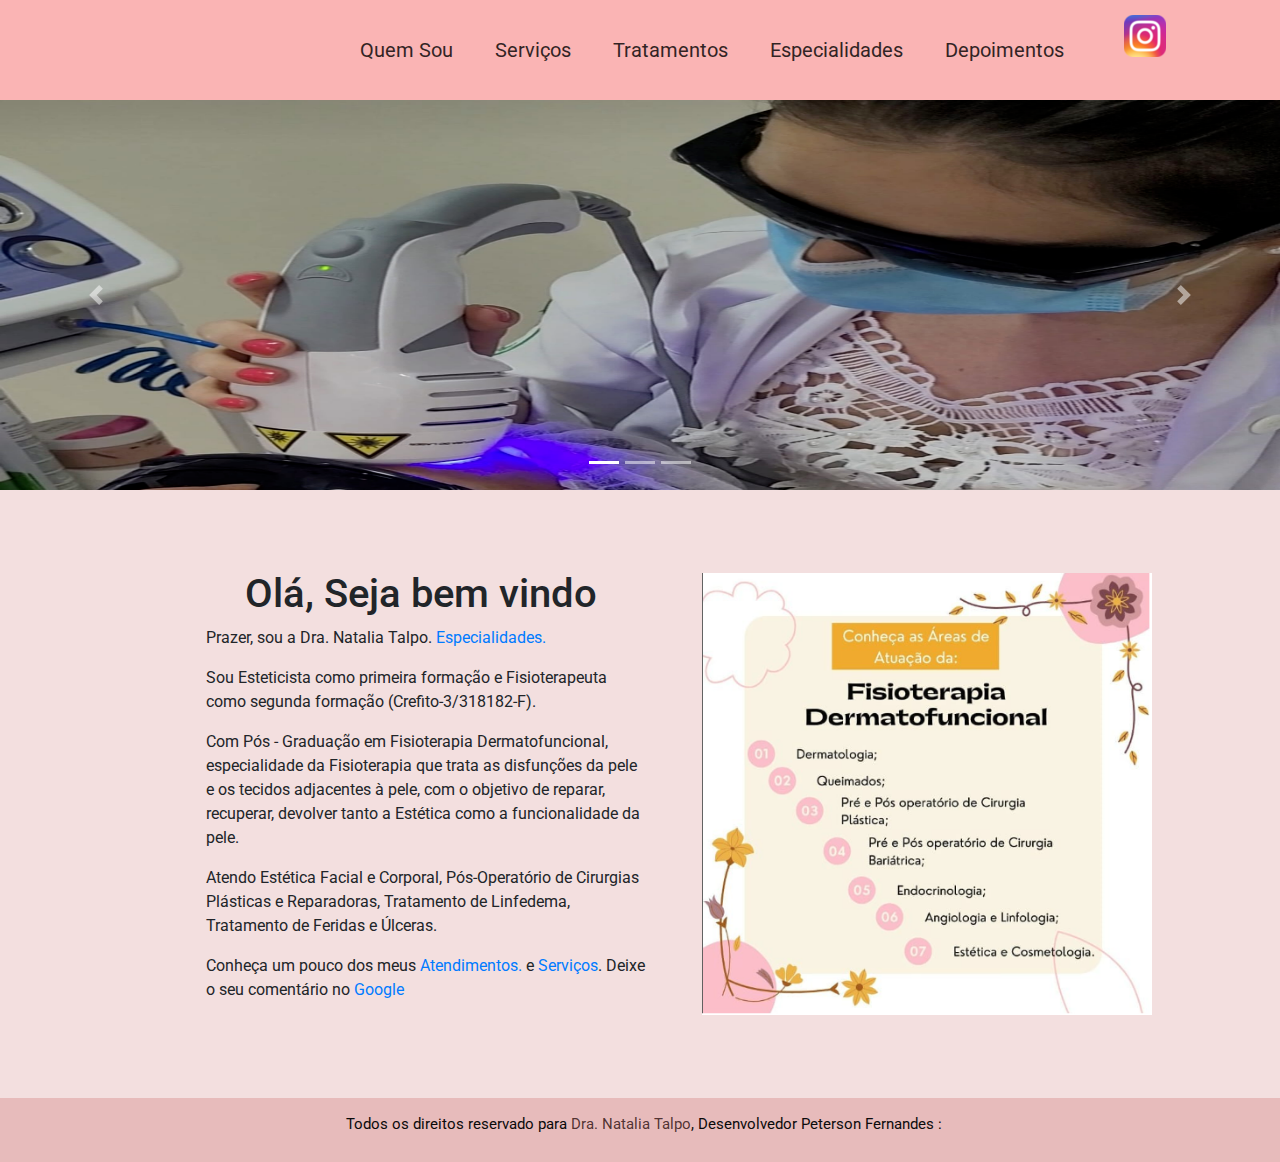
<file: index.html>
<!DOCTYPE html>
<html lang="pt-br">
<head>
  <meta charset="UTF-8">
  <meta http-equiv="X-UA-Compatible" content="IE=edge">

  <meta name="viewport" content="width=device-width, initial-scale=1.0">
  <meta name="keywords"
    content="Fisioterapeuta,  Cirurgias Plasticas, Feridas, Estetica, Pele, Limpeza, São Paulo, Dra., Linfedema">
  <meta name="robots" content="index">

  <script src="https://cdn.jsdelivr.net/npm/jquery@3.6.0/dist/jquery.slim.min.js"></script>
  <script src="https://cdn.jsdelivr.net/npm/popper.js@1.16.1/dist/umd/popper.min.js"></script>
  <script src="https://cdn.jsdelivr.net/npm/jquery@3.6.1/dist/jquery.slim.min.js"></script>
  <script src="https://cdn.jsdelivr.net/npm/popper.js@1.16.1/dist/umd/popper.min.js"></script>
  <script src="https://cdn.jsdelivr.net/npm/bootstrap@4.6.2/dist/js/bootstrap.bundle.min.js"></script>
  <script src="https://cdn.jsdelivr.net/npm/bootstrap@4.6.1/dist/js/bootstrap.bundle.min.js"></script>

  
  <link rel="stylesheet" href="https://cdn.jsdelivr.net/npm/bootstrap@4.6.2/dist/css/bootstrap.min.css">
  <link rel="stylesheet" href="https://cdn.jsdelivr.net/npm/bootstrap@4.6.1/dist/css/bootstrap.min.css">
  <link rel="preconnect" href="https://fonts.googleapis.com">
  <link rel="preconnect" href="https://fonts.gstatic.com" crossorigin>
  <link href="https://fonts.googleapis.com/css2?family=Roboto:ital,wght@0,400;1,500;1,700&display=swap"
    rel="stylesheet">
  <link rel="stylesheet" href="styles.css">
  <link class="ico" rel="shortcut icon" href="ico/logosemfundo.png" type="image/x-icon">


  <meta name="title" content="Fisioterapeuta Dermatofuncional Dra. Natalia Talpo">
  <meta name="description" content="Fisioterapeuta Dermatofuncional. Atendo Estética Facial e Corporal, Pós-Operatório de Cirurgias Plásticas e Reparadoras, Tratamento de Linfedema. Tratamento de Feridas e Úlceras.">
  <title> Fisioterapeuta Dermatofuncional Dra. Natalia Talpo</title>
</head>

<body>

  <!-- #region Botão do zap-->
  <script type="text/javascript">(function(n,r,l,d){try{var h=r.head||r.getElementsByTagName("head")[0],s=r.createElement("script");s.defer=true;s.setAttribute("type","text/javascript");s.setAttribute("src",l);n.neuroleadId=d;h.appendChild(s);}catch(e){}})(window,document,"https://cdn.leadster.com.br/neurolead/neurolead.min.js", 71953);</script> 
  <!-- #region Cabeçalho-->
  <nav class="navbar navbar-expand-md bg navbar-light">
    <button class="navbar-toggler" type="button" data-toggle="collapse" data-target="#collapsibleNavbar">
      <span class="navbar-toggler-icon"></span>
    </button>
    <div class="collapse navbar-collapse" id="collapsibleNavbar">
      <ul class="navbar-nav">
        <li class="nav-item">
          <a id="nav-link" href="#sobre">Quem Sou</a>
        </li>
        <li class="nav-item">
          <a id="nav-link" href="servicos.html">Serviços</a>
        </li>
        <li class="nav-item">
          <a id="nav-link" href="tratamentos.html">Tratamentos</a>
        </li>
        <li class="nav-item">
          <a id="nav-link" href="especialidades.html">Especialidades</a>
        </li>
        <li class="nav-item">
          <a id="nav-link" href="depoimentos.html">Depoimentos</a>
        </li>
        <li>
          <div class="cab-redes">
            <a href="https://www.instagram.com/nataliatalpo_fisio/" target="_blank">
              <img src="imagens/InstCabecalho.png" alt="instagram"></a>
          </div>
        </li>
      </ul>
    </div>
  </nav>
  <!-- #endregion -->

  <!-- #region Main-->
  <section id="home" class="main">
    <div id="demo" class="carousel slide" data-ride="carousel">

      <!-- Indicators -->
      <ul class="carousel-indicators">
        <li data-target="#demo" data-slide-to="0" class="active"></li>
        <li data-target="#demo" data-slide-to="1"></li>
        <li data-target="#demo" data-slide-to="2"></li>
      </ul>

      <!-- The slideshow -->
      <div class="carousel-inner">
        <div class="carousel-item active">
          <img src="imagens/capa.png" alt="Capa Dr natalia" width="1100" height="390">

        </div>
        <div class="carousel-item">
          <img src="imagens/equipamentos.png" alt="Equipamentos" width="1100" height="390">
        </div>
        <div class="carousel-item">
          <img src="imagens/capa2.png" alt="Procedimentos" width="1100" height="390">
        </div>

        <div class="">
          <a href="https://g.page/r/CYLBOqHyyhH2EB0/review" target="_blank">
            <button class="call-to-action">Deixe o seu comentário no Google</button> </a>
        </div>
      </div>

      <!-- Left and right controls -->
      <a class="carousel-control-prev" href="#demo" data-slide="prev">
        <span class="carousel-control-prev-icon"></span>
      </a>
      <a class="carousel-control-next" href="#demo" data-slide="next">
        <span class="carousel-control-next-icon"></span>
      </a>
    </div>
  </section>

  <!-- #endregion -->

  <!-- #region Sobre-->
  <section id="sobre" class="sobre">
    <div>
      <div>
        <h1>Olá, Seja bem vindo</h1>
        <p>Prazer, sou a Dra. Natalia Talpo. <a href="/especialidades.html">
            Especialidades. </a></p>
      </div>

      <div>
        <p>
          Sou Esteticista como primeira formação e Fisioterapeuta como segunda formação (Crefito-3/318182-F).
        </p>
      </div>

      <div>
        <p>
          Com Pós - Graduação em Fisioterapia Dermatofuncional, especialidade da Fisioterapia que trata as disfunções da
          pele e os tecidos adjacentes à pele, com o objetivo de reparar, recuperar, devolver tanto a Estética como a
          funcionalidade da pele.
        </p>
      </div>

      <div>
        <p>
          Atendo Estética Facial e Corporal, Pós-Operatório de Cirurgias Plásticas e Reparadoras, Tratamento de
          Linfedema, Tratamento de Feridas e Úlceras.
        </p>
      </div>

      <div>
        <p>
          Conheça um pouco dos meus <a href="/tratamentos.html">Atendimentos.</a> e <a
            href="/servicos.html">Serviços</a>. Deixe o seu comentário no <a
            href="https://g.page/r/CYLBOqHyyhH2EB0/review" target="_blank"> Google</a>
          </a>
        </p>
      </div>





    </div>
    <img src="imagens/sobre.png" alt="Foto quais areas Dermatofuncional">
  </section>
  <!-- #endregion -->

  <!-- #region Rodapé-->
  <footer>
    <p>Todos os direitos reservado para <a href="#home">Dra. Natalia Talpo</a>, Desenvolvedor <a class="contato"
        href="https://wa.me/5511965731108" target="_blank">Peterson Fernandes :</a></p>
  </footer>
  <!-- #endregion -->

</body>

</html>
</file>
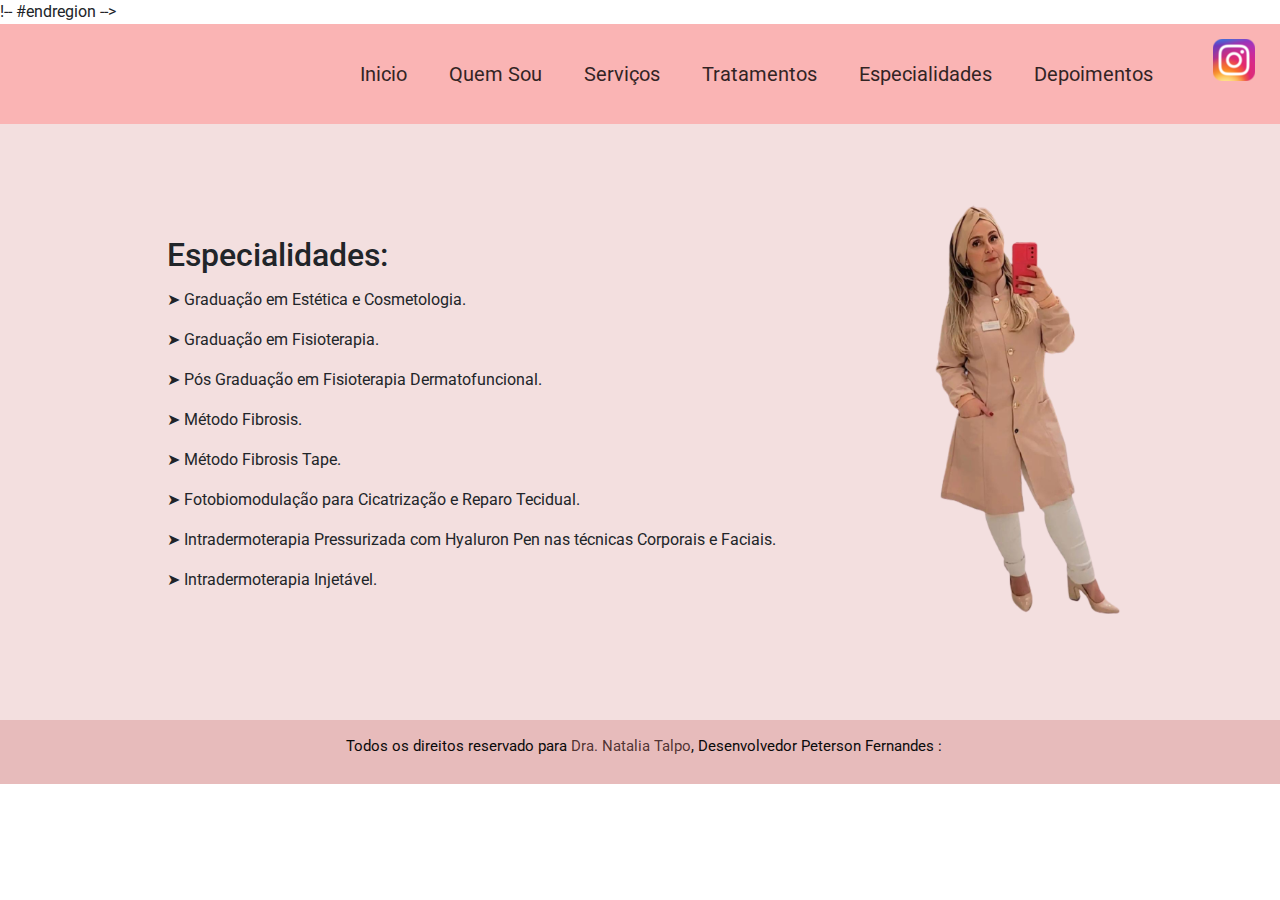
<file: especialidades.html>
<!DOCTYPE html>
<html lang="pt-br">
<head>
    <meta charset="UTF-8">
    <meta http-equiv="X-UA-Compatible" content="IE=edge">
    <meta name="viewport" content="width=device-width, initial-scale=1.0">
    <link rel="stylesheet" href="https://cdn.jsdelivr.net/npm/bootstrap@4.6.1/dist/css/bootstrap.min.css">
    <script src="https://cdn.jsdelivr.net/npm/jquery@3.6.0/dist/jquery.slim.min.js"></script>
    <script src="https://cdn.jsdelivr.net/npm/popper.js@1.16.1/dist/umd/popper.min.js"></script>
    <script src="https://cdn.jsdelivr.net/npm/bootstrap@4.6.1/dist/js/bootstrap.bundle.min.js"></script>
    <link rel="preconnect" href="https://fonts.googleapis.com">
    <link rel="preconnect" href="https://fonts.gstatic.com" crossorigin>
    <link href="https://fonts.googleapis.com/css2?family=Roboto:ital,wght@0,400;1,500;1,700&display=swap" rel="stylesheet">
    <link rel="stylesheet" href="styles.css">
    <link class="ico" rel="shortcut icon" href="ico/logosemfundo.png" type="image/x-icon">
        <title>Minhas especialidades</title>
</head>


<body>
  
   <!-- #region Botão do zap-->
   <script type="text/javascript">(function(n,r,l,d){try{var h=r.head||r.getElementsByTagName("head")[0],s=r.createElement("script");s.defer=true;s.setAttribute("type","text/javascript");s.setAttribute("src",l);n.neuroleadId=d;h.appendChild(s);}catch(e){}})(window,document,"https://cdn.leadster.com.br/neurolead/neurolead.min.js", 71953);</script> 
   !-- #endregion -->

  <!-- #region Cabeçalho-->
  <nav class="navbar navbar-expand-md bg navbar-light">
    <button class="navbar-toggler" type="button" data-toggle="collapse" data-target="#collapsibleNavbar">
      <span class="navbar-toggler-icon"></span>
    </button>
    <div class="collapse navbar-collapse" id="collapsibleNavbar">
      <ul class="navbar-nav">
        <li class="nav-item">
          <a id="nav-link" href="./index.html">Inicio</a>
        </li>
        <li class="nav-item">
          <a id="nav-link" href="./index.html#sobre">Quem Sou</a>
        </li>
        <li class="nav-item">
          <a id="nav-link" href="servicos.html">Serviços</a>
        </li>  
        <li class="nav-item">
          <a id="nav-link" href="/tratamentos.html">Tratamentos</a>
        </li>     
        <li class="nav-item">
          <a id="nav-link" href="especialidades.html">Especialidades</a>
        </li> 
        <li class="nav-item">
          <a id="nav-link" href="depoimentos.html">Depoimentos</a>
      </li>
             <li>
          <div class="cab-redes">
            <a href="https://www.instagram.com/nataliatalpo_fisio/" target="_blank">
              <img src="imagens/InstCabecalho.png" alt="instagram"></a>
          </div>
        </li>    
      </ul>
    </div>
  </nav>
  <!-- #endregion -->

    <!-- #region Especialidades-->
    <section class="sobre">

      <div id="especialidades" >
     
          <h2>Especialidades:</h2>
  
          <p class="graduacao" >➤ Graduação em Estética e Cosmetologia.</p>
      
          <p>➤ Graduação em Fisioterapia. </p>   
              
          <p>➤ Pós Graduação em Fisioterapia  Dermatofuncional.</p> 
              
          <p>➤ Método Fibrosis.</p>
              
          <p>➤ Método Fibrosis Tape.</p> 
              
          <p>➤ Fotobiomodulação para Cicatrização e Reparo Tecidual.</p>

          <p>➤ Intradermoterapia Pressurizada com Hyaluron Pen nas técnicas Corporais e Faciais.</p>

          <p>➤ Intradermoterapia Injetável.</p>
      </div>
      <img class="imagemEspecialidade" src="imagens/Natalia.png" alt="Foto Dra. Natalia Talpo">    
  </section>   
 <!-- #endregion -->

   <!-- #region Rodapé-->
   <footer>
    <p>Todos os direitos reservado para  <a href="#home">Dra. Natalia Talpo</a>, Desenvolvedor <a class="contato"
      href="https://wa.me/5511965731108" target="_blank">Peterson Fernandes :</a></p>
</footer>

    <!-- #endregion -->

</body>
</html>
</file>
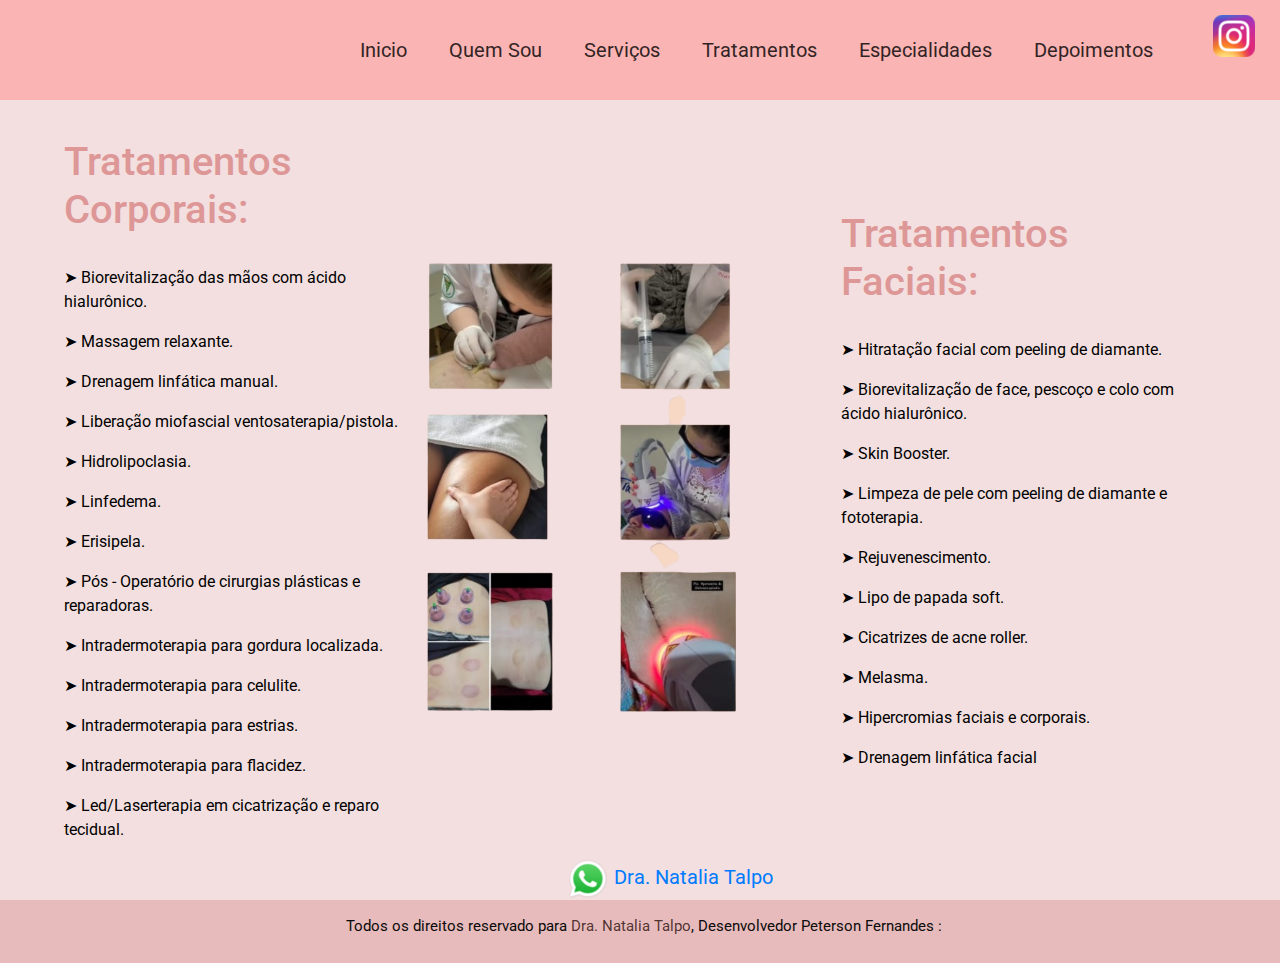
<file: servicos.html>
<!DOCTYPE html>
<html lang="pt-br">

<head>
    <meta charset="UTF-8">
    <meta http-equiv="X-UA-Compatible" content="IE=edge">
    <meta name="viewport" content="width=device-width, initial-scale=1.0">
    <link rel="stylesheet" href="https://cdn.jsdelivr.net/npm/bootstrap@4.6.1/dist/css/bootstrap.min.css">
    <script src="https://cdn.jsdelivr.net/npm/jquery@3.6.0/dist/jquery.slim.min.js"></script>
    <script src="https://cdn.jsdelivr.net/npm/popper.js@1.16.1/dist/umd/popper.min.js"></script>
    <script src="https://cdn.jsdelivr.net/npm/bootstrap@4.6.1/dist/js/bootstrap.bundle.min.js"></script>
    <link rel="preconnect" href="https://fonts.googleapis.com">
    <link rel="preconnect" href="https://fonts.gstatic.com" crossorigin>
    <link href="https://fonts.googleapis.com/css2?family=Roboto:ital,wght@0,400;1,500;1,700&display=swap"
        rel="stylesheet">
    <link rel="stylesheet" href="styles.css">
    <link class="ico" rel="shortcut icon" href="ico/logosemfundo.png" type="image/x-icon">
    <title>Conheça nossos serviços</title>
    

</head>

<body>
   
   <!-- #region Botão do zap-->
   <script type="text/javascript">(function(n,r,l,d){try{var h=r.head||r.getElementsByTagName("head")[0],s=r.createElement("script");s.defer=true;s.setAttribute("type","text/javascript");s.setAttribute("src",l);n.neuroleadId=d;h.appendChild(s);}catch(e){}})(window,document,"https://cdn.leadster.com.br/neurolead/neurolead.min.js", 71953);</script> 
   <!-- #endregion -->

    
    <!-- #region Cabeçalho-->
    <nav class="navbar navbar-expand-md bg navbar-light">
        <button class="navbar-toggler" type="button" data-toggle="collapse" data-target="#collapsibleNavbar">
            <span class="navbar-toggler-icon"></span>
        </button>
        <div class="collapse navbar-collapse" id="collapsibleNavbar">
            <ul class="navbar-nav">
                <li class="nav-item">
                    <a id="nav-link" href="./index.html">Inicio</a>
                </li>
                <li class="nav-item">
                    <a id="nav-link" href="./index.html#sobre">Quem Sou</a>
                </li>
                <li class="nav-item">
                    <a id="nav-link" href="servicos.html">Serviços</a>
                </li>
                <li class="nav-item">
                    <a id="nav-link" href="/tratamentos.html">Tratamentos</a>
                </li>
                <li class="nav-item">
                    <a id="nav-link" href="especialidades.html">Especialidades</a>
                </li>
                <li class="nav-item">
                    <a id="nav-link" href="depoimentos.html">Depoimentos</a>
                </li>
                            <li>
                    <div class="cab-redes">
                        <a href="https://www.instagram.com/nataliatalpo_fisio/" target="_blank">
                            <img src="imagens/InstCabecalho.png" alt="instagram"></a>
                    </div>
                </li>
            </ul>
        </div>
    </nav>
    <!-- #endregion -->

    <!-- #region Serviços-->

    <section class="tratamentos">

        <div class="Corporais">
            <h1>Tratamentos Corporais:</h1><br>
            <p>➤ Biorevitalização das mãos com ácido hialurônico.</p>
            <p>➤ Massagem relaxante.</p>       
            <p>➤ Drenagem linfática manual.</p>
            <p>➤ Liberação miofascial ventosaterapia/pistola.</p>
            <p>➤ Hidrolipoclasia.</p>
            <p>➤ Linfedema.</p>    
            <p>➤ Erisipela.</p>           
            <p>➤ Pós - Operatório de cirurgias plásticas e reparadoras.</p>
            <p>➤ Intradermoterapia para gordura localizada.</p>
            <p>➤ Intradermoterapia para celulite.</p>
            <p>➤ Intradermoterapia para estrias.</p>
            <p>➤ Intradermoterapia para flacidez.</p>
            <p>➤ Led/Laserterapia em cicatrização e reparo tecidual.</p>
        </div>
<div class="imgserv">
  <img src="/imagens/atendimento/servicos.png" alt="">
</div>
        <div class="Faciais">
            <h1>Tratamentos Faciais:</h1><br>
            <p>➤ Hitratação facial com peeling de diamante. </p>
            <p>➤ Biorevitalização de face, pescoço e colo com ácido hialurônico.</p>
            <p>➤ Skin Booster. </p>
            <p>➤ Limpeza de pele com peeling de diamante e fototerapia. </p>
            <p>➤ Rejuvenescimento.</p>
            <p>➤ Lipo de papada soft.</p>
            <p>➤ Cicatrizes de acne roller.</p>
            <p>➤ Melasma.</p>
            <p>➤ Hipercromias faciais e corporais.</p>
            <p>➤ Drenagem linfática facial</p>
        </div>
               
    </section>
    <div class="servicos">
        <a href="https://wa.me/message/KSSITIJUUICSJ1" target="_blank">
            <img src="imagens/WhatsCabecalho.png" alt="whatsapp"> Dra. Natalia Talpo</a>
    </div>
    <!-- #endregion -->

    <!-- #region Rodapé-->
    <footer>
        <p>Todos os direitos reservado para <a href="./index.html">Dra. Natalia Talpo</a>, Desenvolvedor <a
                class="contato" href="https://wa.me/5511965731108" target="_blank">Peterson Fernandes :</a></p>
    </footer>



    <!-- #endregion -->

</body>

</html>
</file>
<file: styles.css>
* {
    margin: 0;
    padding: 0;
    outline: 0;
    box-sizing: border-box;
}


body {
    font-family: 'Roboto', sans-serif;

}

html {
    scroll-behavior: smooth;
}

/* Inicio Menu */

#nav-link {
    color: #000;
}

.bg {
    width: 100%;
    padding: 15px;
    padding-left: 9cm;
    background-color: rgb(250, 180, 180)
}

.nav-item {
    display: flex;
    align-items: center;
    list-style: none;
    margin-right: 2px;
    overflow: hidden;

}

.zap-tela {

    margin-bottom: 50px;
    padding-left: 15cm;
}

#escrita {

    color: #ff0000
}

.nav-item a {
    font-size: 20px;
    cursor: pointer;
    opacity: 0.8;
    text-decoration: none;
    color: rgba(78, 48, 48, 0.979);
    padding: 20px;

}

.cab-redes {
    margin-left: 1cm;
}

.nav-list a:hover,
button:hover {
    cursor: pointer;
    opacity: 0.6;
}

/* Fim Menu */

/* Inicio main */
.carousel-inner img {
    width: 100%;

}

.call-to-action {
    cursor: pointer;
    background-color: #c0a9a9;
    border: 0;
    padding: 14px;
    border-radius: 6px;
    font-size: 18px;
    font-weight: bold;
    transition: 0.9s;
}

.call-to-action:hover {
    transform: scale(1.3);
}
/* Fim Main */

/* Inicio Sobre */
.graduacao p {
    line-height: 50px;
}

.sobre {
    background-color: #f3dfdf;
    width: 100%;
    padding-left: 10%;
    padding-right: 10%;
    padding-top: 80px;
    padding-bottom: 80px;
    display: flex;
    align-items: center;
    justify-content: space-between;
}

.sobre div {
    max-width: 90%;
    padding-left: 39px;
}

.sobre h1 {
    padding-left: 39px;

}

.sobre img {
    max-width: 450px;
    border: 10px;
}

.sobre div h2 {
    font-size: 32px;
    margin-bottom: 14px;
}

/* Fim Sobre */

/* Inicio  Atendimento */
.atendimentos {
    background-color: #f3dfdf;
    width: 100%;
    display: flex;
    flex-direction: column;
    align-items: center;
    justify-content: center;
    padding: 10px 0;
}

.atendimentos-list {
    margin: 1 0%;
    margin-right: 5cm;
    margin-bottom: 8px;
    display: flex;
    justify-content: center;
    align-items: center;
}

.atendimentos-list p {
    font-size: 20px;
}

.btn {
    background-color: rgb(248, 194, 194);
    color: #000;
}

.atendimentos-list h1 {
    margin-top: 1px;
    color: rgb(128, 91, 91);
    font-size: 25px;
    margin-left: 120px;
    font-weight: bold;
}

.modal-sm {
    width: 30%;
    padding-left: 10px;

}

.atendimentos-list p {
    margin-left: 25px;
}

.atendimentos img {
    width: 20%;
    margin-left: 1.6cm;
    margin-top: 0.9%;
    margin-right: 0.5%;
    opacity: 0.9;
    transition: 0.9s;
    border-radius: 8px;
}

.container {
    margin-left: 1.1cm;
}

.atendimentos img:hover {
    opacity: 1;
    transform: scale(1.1);
}

.botaoinst {
    cursor: pointer;
    background-color: rgba(241, 170, 170, 0.986);
    border: 0;
    padding: 14px;
    border-radius: 10px;
    font-size: 18px;
    font-weight: bold;
    transition: 0.9s;
}

.action {
    cursor: pointer;
    background-color: rgba(241, 170, 170, 0.986);
    border: 0;
    padding: 14px;
    border-radius: 100px;
    font-size: 18px;
    font-weight: bold;
    transition: 0.9s;
}

.action:hover {
    transform: scale(1.1);
}

.att-redes a {
    /* Text Decoration none - Tirar Sublilhado */
    text-decoration: none;
    padding-top: 1cm;

}

.att-redes img {
    margin-top: 25px;
    width: 12%;
    padding-bottom: 25px;
    padding-left: 15px;
}

.att-redes {
    transform: scale(1.2);
}

.azul {
    color: #2a00e6;
    padding-left: 1.7cm;
    font-weight: bold;
}

.vermelho {
    color: #e60000;
    padding-left: 1.7cm;
    font-weight: bold;
}

.verde {
    color: #1d740c;
    padding-left: 1.7cm;
    font-weight: bold;
}

.preto {
    color: #000000;
    padding-left: 1.7cm;
    font-weight: bold;
}

/* Fim  Atendimento */

/* Inicio Depoimentos */
.panel {
    color: rgb(0, 0, 0);
    margin-top: 12px;
    border-color: rgb(4, 4, 4);
}

.depoimentos hr {
    background-color: rgb(245, 172, 172);
}

.depoimentos h1 {
    font-size: 30px;
    padding-top: 1cm;
    padding-left: 4cm;
    color: rgba(78, 48, 48, 0.979);
}

.depoimentos h5 {
    font-size: 25px;
    padding-left: 1cm;
    color: rgba(75, 43, 43, 0.979);
    text-align: center;
}

.depoimentos p {
    font-size: 19px;
    text-align: center;
}

.depoimentos {
    background-color: #f3dfdf;
    width: 100%;
    display: flex;
}

.telaDepoimento {
    background-color: #f3dfdf;
    width: 100%;
}

.card {
    width: 30%;
    margin-left: 20px;
    margin-bottom: 20px;
}

.historia {
    font-size: 30px;
    margin-bottom: 20px;
    padding-left: 17cm;
    color: rgba(78, 48, 48, 0.979);
}

.telaDepoimento h1 {
    font-size: 30px;
    padding-top: 1cm;
    padding-bottom: 1cm;
    padding-left: 2cm;
    color: rgba(78, 48, 48, 0.979);
}

.att-videos {
    width: 100%;
}

/* Fim  Depoimentos */

/* Inicio Serviços*/

.servicos {
    background-color: #f3dfdf;
    width: 100%;
  padding-left: 15cm;
    display: flex;
    align-items: center;
    font-size: 20px;

}

.Corporais p {
    color: rgb(0, 0, 0);

}

.Faciais p {
    color: rgb(0, 0, 0);

}

.Corporais h1 {
    padding-top: 1cm;
    color: rgba(221, 151, 151);

}

.Faciais h1 {
    padding-top: 1cm;
    color: rgba(221, 151, 151);
}

.imgserv img{
    width: 80%;  

}

.tratamentos {
    background-color: #f3dfdf;
    width: 100%;
    padding-left: 5%;
    padding-right: 5%;
    display: flex;
    align-items: center;
    justify-content: space-between;
}

.tratamentos div {
    max-width: 100%;
}

/* Fim Serviços*/

.imagemEspecialidade {
    width: 29%;
}

/* Inicio Rodapé*/
footer {
    width: 100%;
    background-color: rgba(231, 186, 186, 0.986);
    padding: 10px 0;
    display: flex;
    justify-content: center;
    align-items: center;
    color: rgba(78, 48, 48, 0.979);
}

footer a {
    text-decoration: none;
    color: rgba(78, 48, 48, 0.979);

}

footer h3 {
    font-size: 15px;
}

footer p {
    margin-top: 5px;
    font-size: 15px;
    margin-left: 8px;
    color: #0a0a0a;
}

.contato {
    color: rgb(12, 12, 12)
}

/* Fim Rodapé*/

/* Inicio Responsividade para abrir correto no celular*/

@media (max-width: 1050px) {


    /* Inicio Cabeçalho*/
    .nav {
        flex-direction: row;
        padding: 0;
        align-items: flex-start;
        height: 100%;
        max-width: 100%;
    }

    #nav-link {
        color: #000;
    }

    .bg {
        width: 100%;
        padding: 15px;
        padding-left: 1cm;
        background-color: rgba(221, 151, 151);
    }

    .nav-item {
        display: flex;
        align-items: center;
        list-style: none;
        margin-right: 20px;
        overflow: hidden;
    }

    #escrita {
        color: #ff0000
    }

    .cab-redes {
        margin-bottom: 15px;
    }

    .nav-list {
        text-align: center;
        flex-direction: column;
        margin: 0;
        height: 10%;
        width: 100%;
        line-height: 1cm;
    }

    .nav-list a {

        margin-left: 10px;
        margin-top: 10px;
        max-width: 500px;
    }

    /* Fim Cabeçalho*/

.main{
    width: 100%;   
}
.main img{
    height: 50%;    
}
    /* Inicio Sobre*/
    .sobre {
        flex-direction: column;
        padding-top: 20px;
        padding-left: 0;
        padding-bottom: 0;
        padding-right: 0;
    }

    .zap-tela {
        margin-bottom: 90px;
        padding-left: 1cm;
    }

    .sobre div {
        max-width: 100%;
    }

    .sobre img {
        width: 80%;
        margin-top: 10px;
        margin-bottom: 15px;
    }

    /* Fim Sobre*/

    /* Inicio Serviços*/
    .servicos {
        background-color: #f3dfdf;
        width: 100%;
        padding-left: 2cm;
    }

    .btn {
        background-color: rgb(248, 194, 194);
        color: #000;
    }

    .Corporais h1 {
       
        color: rgba(221, 151, 151);
    }

    .Faciais h1 {
    
        color: rgba(221, 151, 151);
    }

    .tratamentos {
        flex-direction: column;
        padding-top: 10px;
        padding-left: 50px;
        padding-bottom: 0;
        padding-right: 0;
    }

    .tratamentos div {
        max-width: 100%;

    }

    /* Inicio Serviços*/

    /* Inicio Tratamentos*/
    .cabecalho{
        padding-right: 3cm;
    }

    .atendimentos p {
        width: 100%;
        padding-left: 100px
    }

    .modal-title {
        font-size: 20px;
     
    }
.modal{
    background-color: #cc2121   ;
}
    .btn {
        width: 100%;
        margin-left:50px
    }
    .modal-sm {
       
        width: 49%;
        left: 50px;
        padding-left: 5px;
    }
    .atendimentos-list img {
        margin-left: 3cm;
        width: 80%;
        margin-top: 10px;
        margin-bottom: 15px;
        
    }

    .atendimentos h1 {
    
        width: 100%;
    }

    .atendimentos-list p {
        font-size: 20px;
    }

    .att-videos {
        width: 40%;
    }

    .atendimentos-list h1 {
        padding-left: 1cm;
    }

    .azul {
        color: #2a00e6;
        padding-left: 3cm;
        font-weight: bold;
    }

    .vermelho {
        padding-left: 3cm;
        color: #e60000;

        font-weight: bold;
    }

    .verde {
        padding-left: 3cm;
        color: #1d740c;

        font-weight: bold;
    }

    .preto {
        padding-left: 3cm;
        color: #000000;
        font-weight: bold;
    }
 

    /* Fim Tratamentos*/

    /* Inicio Depoimentos */


    .card {
        width: 90%;
        margin-left: 20px;
        margin-bottom: 20px;
        display: flex;
        flex-direction: column;
    }



    .depoimentos {
        display: flex;
        flex-direction: column;
        background-color: #f3dfdf;
        width: 100%;

    }



    .historia {
        font-size: 30px;
        padding-left: 1cm;
        color: rgba(78, 48, 48, 0.979);
    }



    .att-videos {
        width: 100%;
    }

    /* Fim  Depoimentos */





    /*Inicio Rodapé*/
    footer {
        flex-direction: column;
    }

    footer p {
        margin: 0;
    }

    footer h3 {
        font-size: 20px;
        margin-bottom: 9px;
    }
}
</file>
